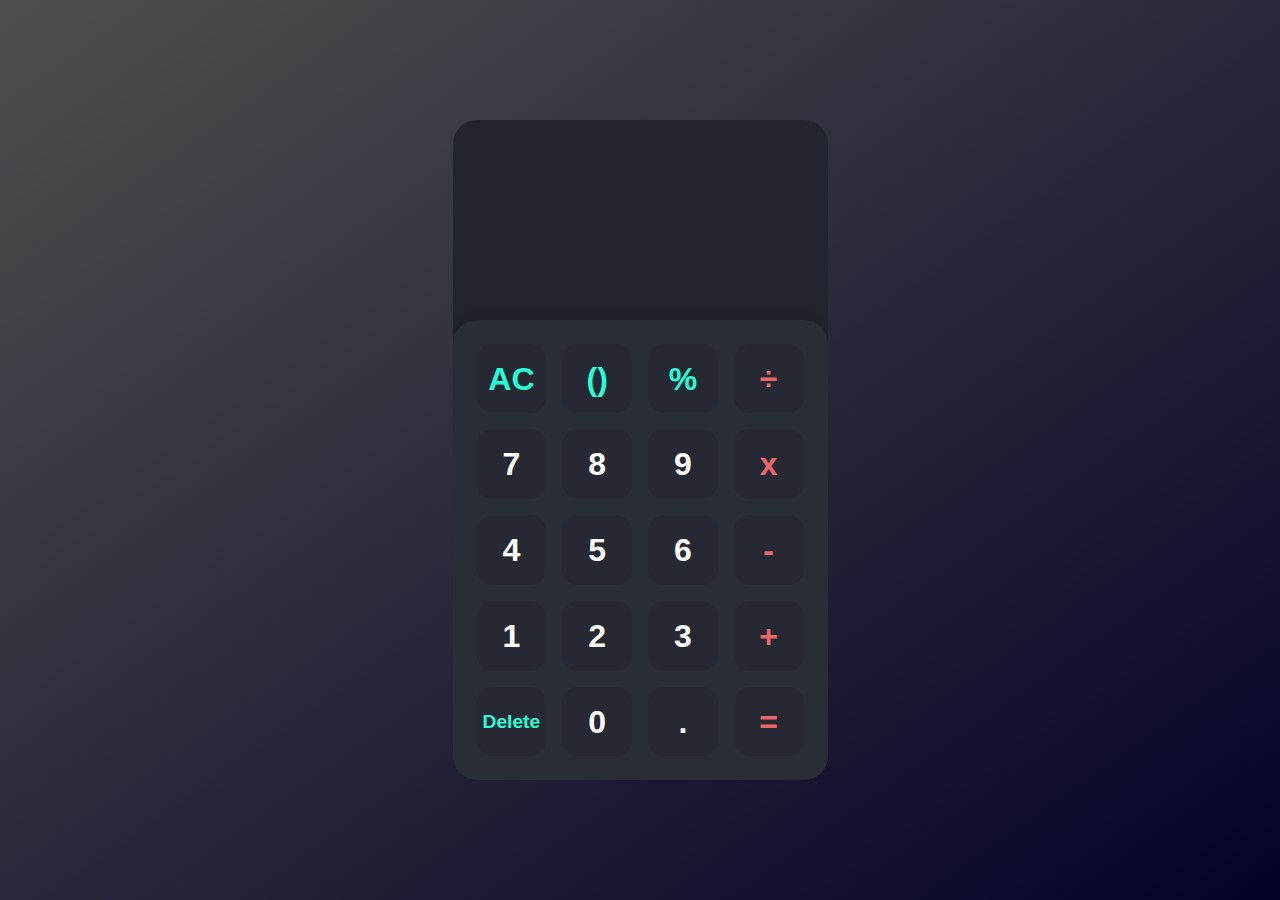
<file: index.html>
<!DOCTYPE html>
<html lang="en">
<head>
    <meta charset="UTF-8">
    <meta name="viewport" content="width=device-width, 
    initial-scale=1.0">
    <title>Calculator</title>
    <link rel="stylesheet" href="style.css">
</head>
<body>
    
<div class="app">

    <div class="calculator">

        <div class="display">
            <div class="content">
                <div class="input"> </div>
                <div class="output"></div>
            </div>
        </div>

        <div class="keys">
            <div data-key="clear" class="key action">
                <span>AC</span>
            </div>
            <div data-key="brackets" class="key action">
                <span>()</span>
            </div>
            <div data-key="%" class="key action">
                <span>%</span>
            </div>
            <div data-key="/" class="key operator">
                <span>÷</span>
            </div>
            <div data-key="7" class="key">
                <span>7</span>
            </div>
            <div data-key="8" class="key">
                <span>8</span>
            </div>
            <div data-key="9" class="key">
                <span>9</span>
            </div>
            <div data-key="*" class="key operator">
                <span>x</span>
            </div>
            <div data-key="4" class="key ">
                <span>4</span>
            </div>
            <div data-key="5" class="key ">
                <span>5</span>
            </div>
            <div data-key="6" class="key ">
                <span>6</span>
            </div>
            <div data-key="-" class="key operator">
                <span>-</span>
            </div>
            <div data-key="1" class="key ">
                <span>1</span>
            </div>
            <div data-key="2" class="key ">
                <span>2</span>
            </div>
            <div data-key="3" class="key ">
                <span>3</span>
            </div>
            <div data-key="+" class="key operator">
                <span>+</span>
            </div>
            <div data-key="backspace" class="key action" id="del">
                <span>Delete</span>
            </div>
            <div data-key="0" class="key ">
                <span>0</span>
            </div> 
            <div data-key="." class="key ">
                <span>.</span>
            </div>
            <div data-key="=" class="key operator">
                <span>=</span>
            </div>
        </div>
    </div>
</div>
<script src="script.js"></script>

</body>
</html>
</file>
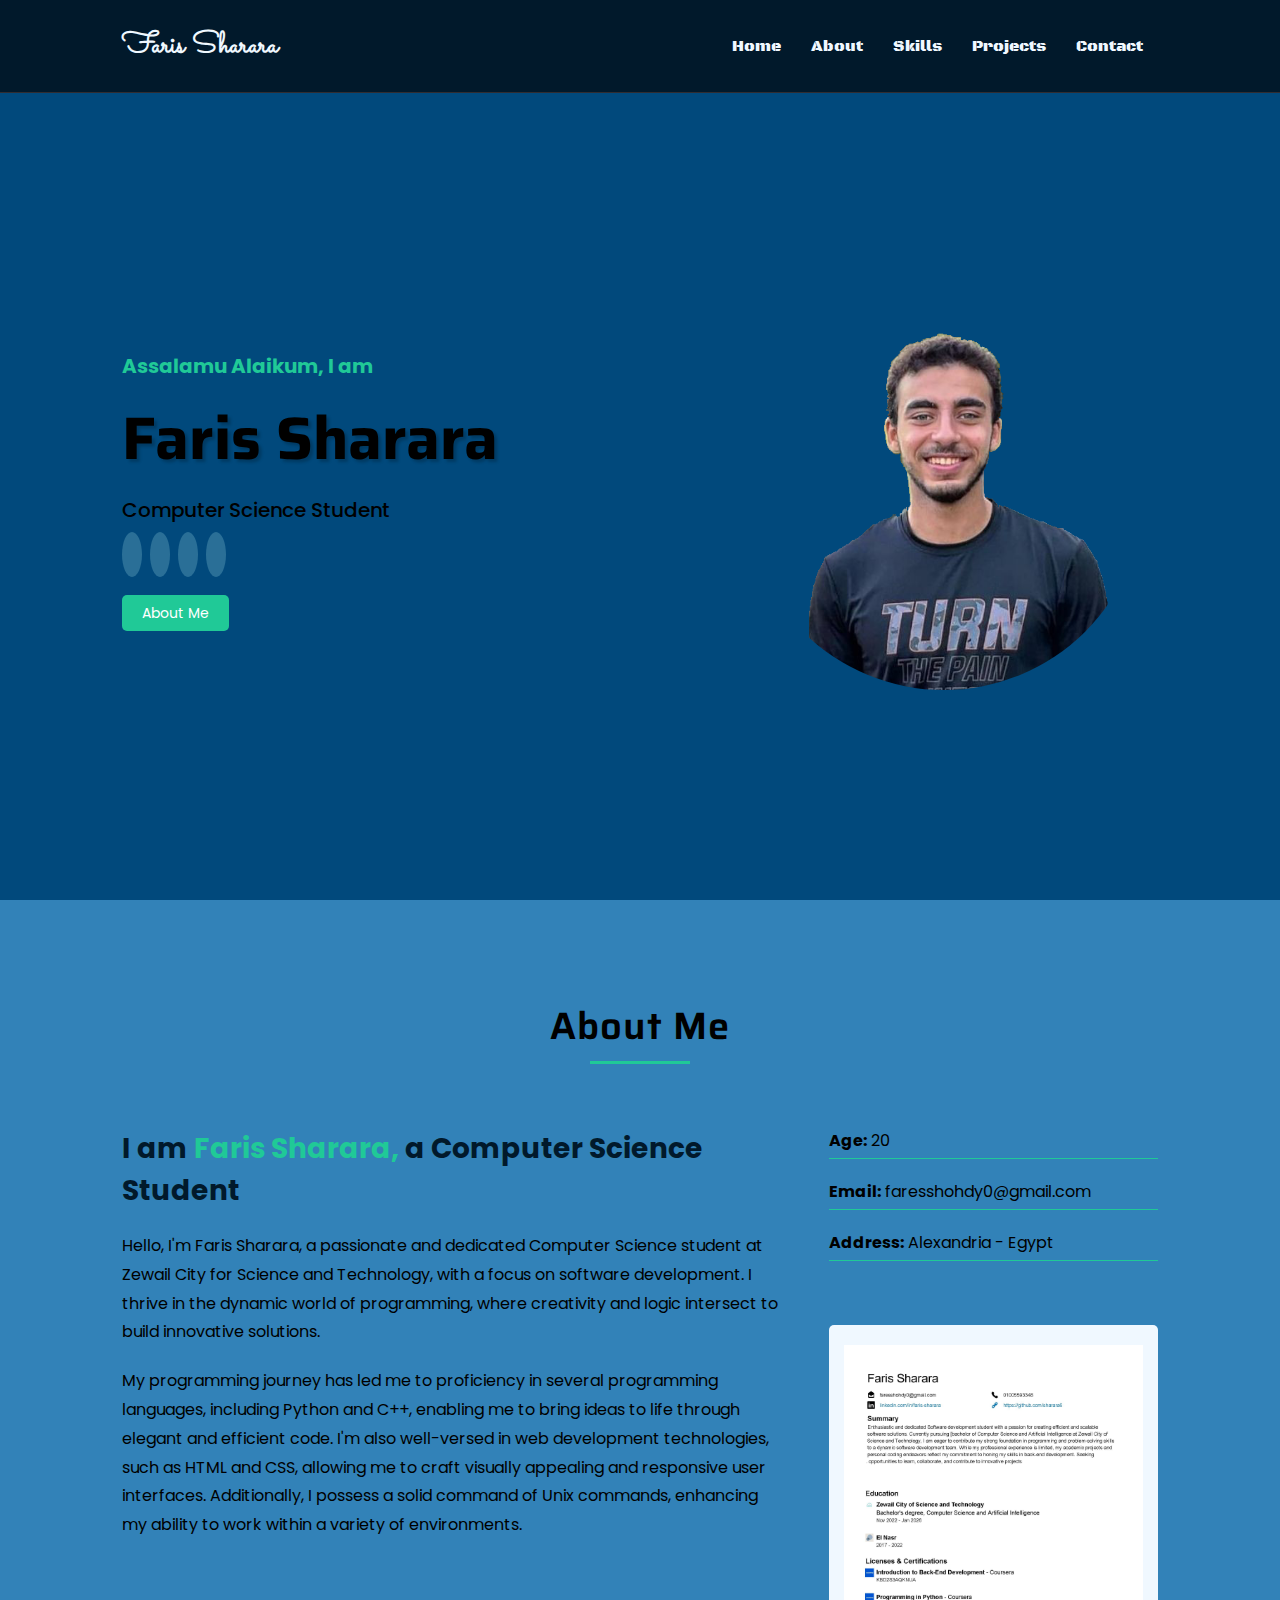
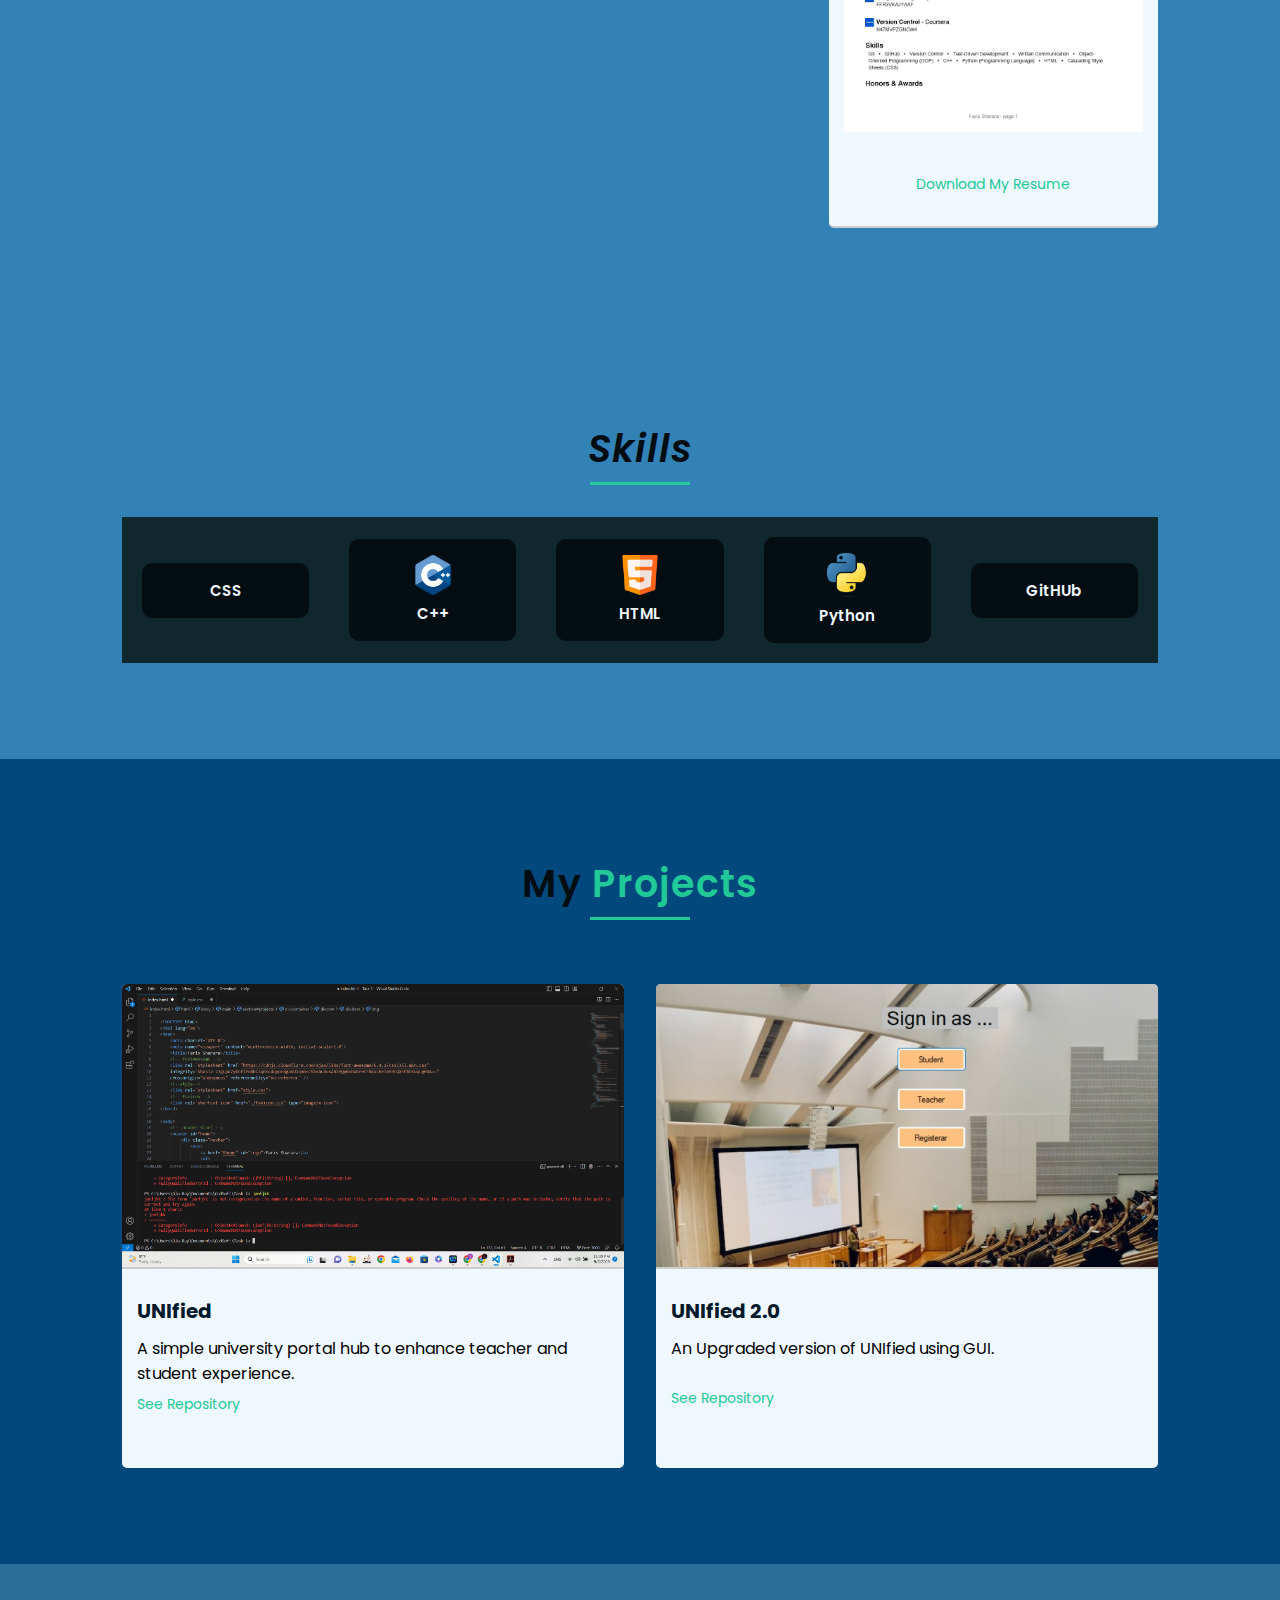
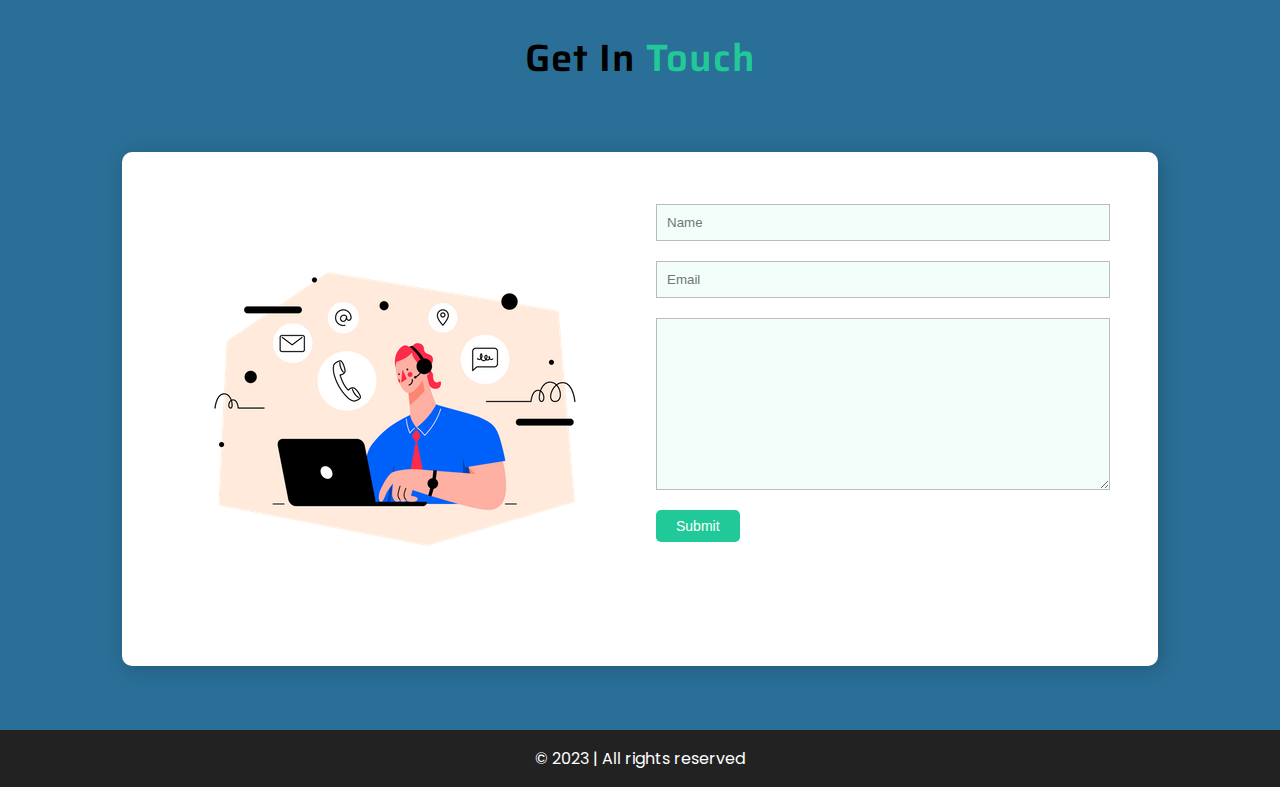
<file: Task 1/index.html>
<!DOCTYPE html>
<html lang="en">
<head>
    <meta charset="UTF-8">
    <meta name="viewport" content="width=device-width, initial-scale=1.0">
    <title>Faris Sharara</title>
    <!-- FontAwesome -->
    <link rel="stylesheet" href="https://cdnjs.cloudflare.com/ajax/libs/font-awesome/6.4.2/css/all.min.css" 
    integrity="sha512-z3gLpd7yknf1YoNbCzqRKc4qyor8gaKU1qmn+CShxbuBusANI9QpRohGBreCFkKxLhei6S9CQXFEbbKuqLg0DA==" 
    crossorigin="anonymous" referrerpolicy="no-referrer" />
    <!--style-->
    <link rel="stylesheet" href="style.css">
    <!-- Favicon -->
    <link rel="shortcut icon" href="./favicon.ico" type="image/x-icon">
</head>

<body>
    <!-- Header Start -->
    <header id="home">
        <div class="navbar">
            <nav>
                <a href="#home" id="logo">Faris Sharara</a>
                <ul>
                    <li><a href="#home">Home</a></li>
                    <li><a href="#about">About</a></li> 
                    <li><a href="#skills">Skills</a></li>  
                    <li><a href="#projects">Projects</a></li> 
                    <li><a href="#contact">Contact</a></li> 
                    
                </ul>
            </nav>
        </div>
        <div class="header-content">
            <div class="content-text">
                <p><span class="text-primary">Assalamu Alaikum, I am </span></p>
                <h1>Faris Sharara</h1>
                <p class="title">Computer Science Student</p>
                <div class="social">
                    <a href="https://github.com/sharara6" target="_blank">
                        <i class="fa-brands fa-github"></i></a>
                    <a href="https://www.linkedin.com/in/faris-sharara/" target="_blank">
                        <i class="fa-brands fa-linkedin"></i></a>
                    <a href="https://www.facebook.com/faris.shohdy/" target="_blank">
                        <i class="fa-brands fa-facebook"></i></a>
                    <a href="https://www.instagram.com/faris_sharara/" target="_blank">
                        <i class="fa-brands fa-instagram"></i></a>
                </div>
                <a href="#about" class="btn-primary">About Me
                    <i class="fa-solid fa-circle-arrow-down"></i>
                </a>
            </div>
            <img src="Faris.png" alt="a pic of faris sharara">

        </div>      
    </header>
    <!-- Header End -->
    
    
    <main>
        <!-- About Start -->
        <section id="about">
            <div class="container">
                <h2>About Me</h2>
                <hr>
                <div class="about-content">
                    <div class="col-1">
                        <h3>I am <span class="text-primary">Faris Sharara,</span> a Computer Science Student</h3>
                        <p>Hello, I'm Faris Sharara, a passionate and dedicated Computer Science student at Zewail City for Science and Technology, with a focus on software development. I thrive in the dynamic world of programming, where creativity and logic intersect to build innovative solutions.</p>
                        <P>My programming journey has led me to proficiency in several programming languages, including Python and C++, enabling me to bring ideas to life through elegant and efficient code. I'm also well-versed in web development technologies, such as HTML and CSS, allowing me to craft visually appealing and responsive user interfaces. Additionally, I possess a solid command of Unix commands, enhancing my ability to work within a variety of environments.</P>
                    </div>
                    <div class="col-2">
                        <p><b>Age:</b> 20</p>
                        <p><b>Email:</b> faresshohdy0@gmail.com</p>
                        <p><b>Address:</b> Alexandria - Egypt</p>
                        <div class="item">
                            <img src="Resume-Faris-Sharara_Page_1.jpg" alt="Cv pic">
                            <a href="Resume-Faris-Sharara.pdf" download>Download My Resume
                                <i class="fa-solid fa-download"></i>
                            </a>
                        </div>
                    </div>
                </div>
            </div>

        </section>
        <!--  About End -->
        <!-- Skills Start -->
        <section id="skills">
            <div class="container">
                <h2>
                    <i class="fa-solid fa-laptop-code"> Skills </i>
                </h2>
                <hr>
                <div class="skills-content">
                    <div class="row">
                        <div class="item">
                            <i class="fa-brands fa-css3-alt" id="css"></i>
                            <p>CSS</p>
                        </div>
                        <div class="item">
                            <img src="6132222.png" alt="C++ pic">
                            <p>C++</p>
                        </div>
                        <div class="item">
                            <img src="1532556.png" alt="HTML pic">
                            <p>HTML</p>
                        </div>
                        <div class="item">
                            <img src="Python-logo-notext.svg.png" alt="Python pic">
                            <p>Python</p>
                        </div>
                        <div class="item">
                            <i class="fa-brands fa-github" id="github"></i>
                            <p id="github-p">GitHUb</p>
                        </div>
                    </div>
                </div>
            </div>
        </section>
        <!-- Skills End -->
        <!-- Projects Start -->
        <section id="projects">
          <div class="container">
            <h2>
                <i class="fa-solid fa-laptop-code"></i> My <span class="text-primary"> Projects</span> 
            </h2>
            <hr>
            <div class="row">
                <!-- 1st Project -->
                <div class="item">
                    <img src="Screenshot 2023-09-02 233949.png" alt="UNIfied img">
                    <div class="item-content">
                        <h3>
                            UNIfied
                        </h3>
                        <p>A simple university portal hub to enhance teacher and student experience.</p>
                        <a href="https://github.com/sharara6/UNIfied"target="_blank">See Repository </a>
                    </div>
                </div>
                <!-- 2nd Project -->
                <div class="item">
                    <img src="Screenshot 2023-09-02 233912.png" alt="UNIfied_2.0 img">
                    <div class="item-content">
                        <h3>
                            UNIfied 2.0
                        </h3>
                        <p id="uni">An Upgraded version of UNIfied using GUI.</p>
                        <a href="https://github.com/sharara6/UNIfied_2.0"target="_blank">See Repository </a>
                    </div>
                    
                </div>
            </div>
          </div>  
        </section>
        <!-- Projects End -->
        <!-- Contact Start -->
        <section id="contact">
                <div class="container">
                    <h2><i class="fa-solid fa-headset">
                    </i>Get In <span class="text-primary">Touch</span></h2>
                
                <div class="row">
                    <img src="contact-us-4922730-4097177.png" alt="contact pic">
                    <form action="https://formsubmit.co/faresshohdy0@gmail.com" method="POST">
                        <input type="text" name="Name" id="Name" placeholder="Name" required>
                        <input type="email" name="Email" id="Email" placeholder="Email" required>
                        <textarea name="Message" id="Message" cols="30" rows="10" placeholder="Message" required>
                        </textarea>
                        <button type="submit" class="btn-primary">Submit</button>
                    </form>
                </div>
            </div>
        </section>
        <!-- Contact End -->
    </main>
    <!-- Footer start -->
    <footer>
            <p>&copy; 2023 | All rights reserved</p>
    </footer>
     <!-- Footer End -->
</body>
</html>
</file>
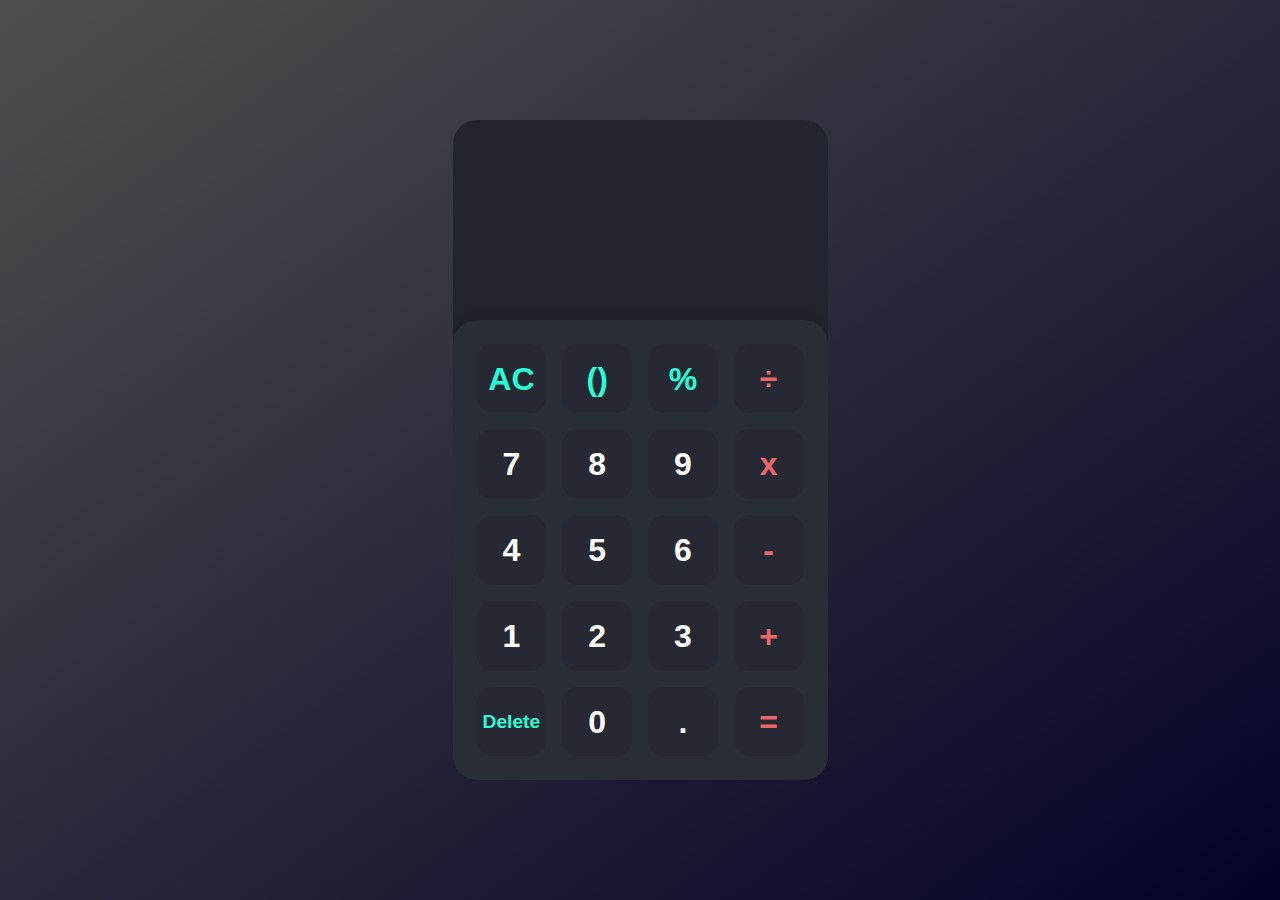
<file: Task3/index.html>
<!DOCTYPE html>
<html lang="en">
<head>
    <meta charset="UTF-8">
    <meta name="viewport" content="width=device-width, 
    initial-scale=1.0">
    <title>Calculator</title>
    <link rel="stylesheet" href="style.css">
</head>
<body>
    
<div class="app">

    <div class="calculator">

        <div class="display">
            <div class="content">
                <div class="input"> </div>
                <div class="output"></div>
            </div>
        </div>

        <div class="keys">
            <div data-key="clear" class="key action">
                <span>AC</span>
            </div>
            <div data-key="brackets" class="key action">
                <span>()</span>
            </div>
            <div data-key="%" class="key action">
                <span>%</span>
            </div>
            <div data-key="/" class="key operator">
                <span>÷</span>
            </div>
            <div data-key="7" class="key">
                <span>7</span>
            </div>
            <div data-key="8" class="key">
                <span>8</span>
            </div>
            <div data-key="9" class="key">
                <span>9</span>
            </div>
            <div data-key="*" class="key operator">
                <span>x</span>
            </div>
            <div data-key="4" class="key ">
                <span>4</span>
            </div>
            <div data-key="5" class="key ">
                <span>5</span>
            </div>
            <div data-key="6" class="key ">
                <span>6</span>
            </div>
            <div data-key="-" class="key operator">
                <span>-</span>
            </div>
            <div data-key="1" class="key ">
                <span>1</span>
            </div>
            <div data-key="2" class="key ">
                <span>2</span>
            </div>
            <div data-key="3" class="key ">
                <span>3</span>
            </div>
            <div data-key="+" class="key operator">
                <span>+</span>
            </div>
            <div data-key="backspace" class="key action" id="del">
                <span>Delete</span>
            </div>
            <div data-key="0" class="key ">
                <span>0</span>
            </div> 
            <div data-key="." class="key ">
                <span>.</span>
            </div>
            <div data-key="=" class="key operator">
                <span>=</span>
            </div>
        </div>
    </div>
</div>
<script src="script.js"></script>

</body>
</html>
</file>
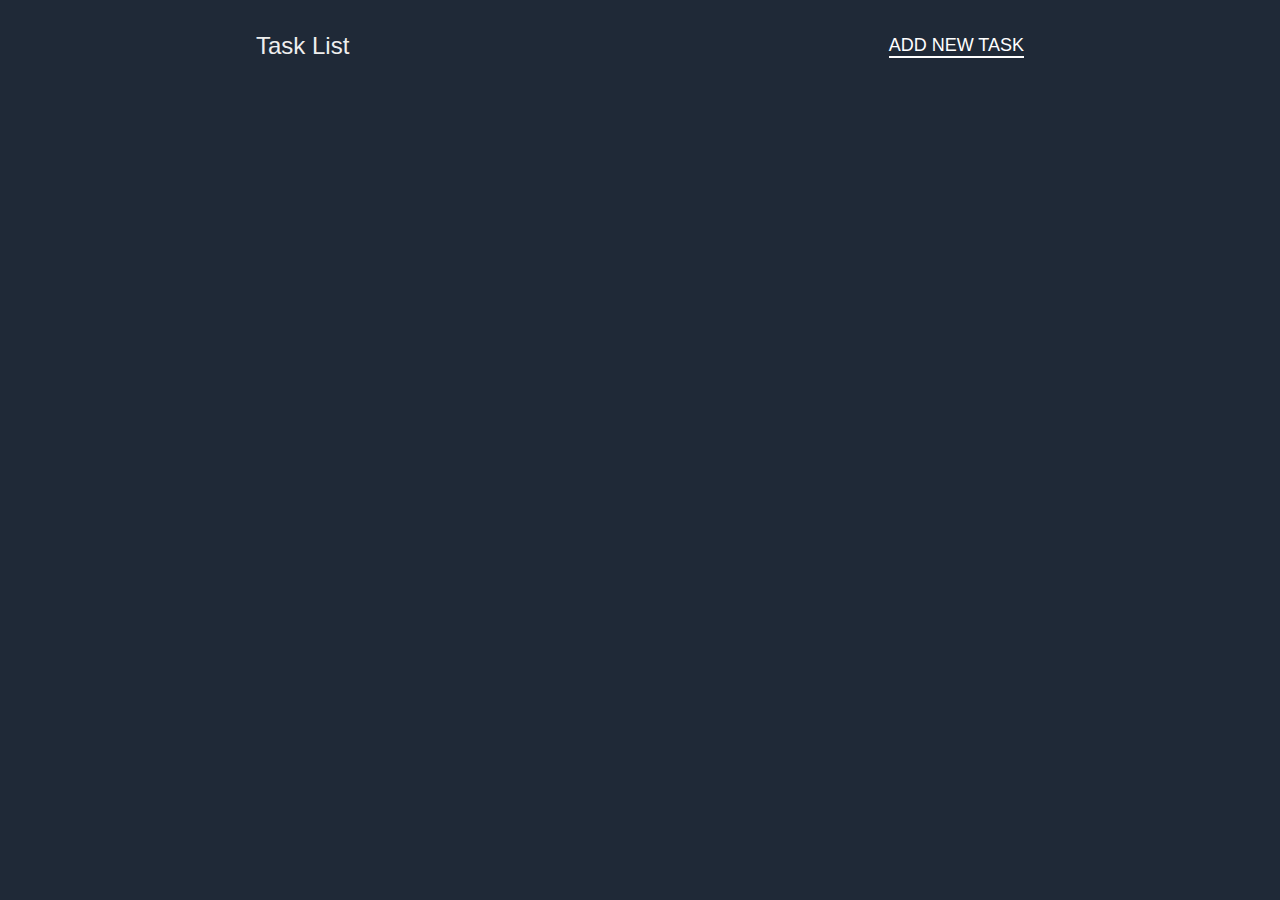
<file: Task_2.4/index.html>
<!DOCTYPE html>
<html lang="en">
<head>
    <meta charset="UTF-8">
    <meta name="viewport" content="width=device-width, initial-scale=1.0">
    <title>To-Do App</title>
    <link rel="stylesheet" href="style.css">
</head>
<body>

    <main>
        <div class="app">
            <Header>
                <H1>Task List</H1>
                <button id="create">Add New Task</button>
            </Header>

            <div class="todo-list" id="list">
                <!-- <div class="item">
                    <input type="checkbox">
                    <input type="text" value="Todo content goes here" disabled>
                    <div class="actions">
                        <button class="material-icons">Edit</i></button>
                        <button class="material-icons-remove-btn">Delete</button>
                    </div>
                </div> -->
            </div>
        </div>
    </main>
 <script src="script.js"></script>
</body>
</html>
</file>
<file: style.css>
*{
    margin: 0;
    padding: 0;
    box-sizing: border-box;
    font-family: sans-serif;
}
body{
    background-image: linear-gradient(to bottom right,rgb(80, 78, 78), rgb(3, 3, 39));
}
.app {
    display: flex;
    justify-content: center;
    align-items: center;
    height: 100vh;
}

.calculator{
    background-color: #22252D;
    width: 100%;
    max-width: 375px;
    min-height: 640px;
    display: flex;
    flex-direction: column;
    border-radius: 1.5rem;
    overflow: hidden;
}
.display{
    min-height: 200px;
    padding: 1.5rem;
    display: flex;
    justify-content:flex-end ;
    align-items: flex-end;
    color: white;
    text-align: right;
    flex: 1 1 0%;
}
.display .input{
    font-size: 1.25rem;
    margin-bottom: 0.5rem;
}
.display .output{
    font-size: 3rem;
    font-weight: 700;
    width: 100%;
    max-width: 100%;
    overflow: auto;
}
.display .operator{
    color: #eb6666;
}
.display .brackets, 
.display .percent{
    color: #26fed7;
}
.keys {
    background-color: #292d36;
    padding: 1.5rem;
    border-radius: 1.5rem 1.5rem 0 0;
    display: grid;
    grid-template-columns: repeat(4, 1fr);
    grid-template-rows: repeat(4, 1fr);
    grid-gap: 1rem;
    box-shadow: 0px -2px 16px rgba(0, 0, 0, 0.2);
}
.keys .key{
    position: relative;
    cursor: pointer;
    display: block;
    height: 0;
    padding-top: 100%;
    background-color:#262933 ;
    border-radius: 1rem;
    transition: 0.2s;
    user-select: none;
}
.keys .key span{
    position: absolute;
    top: 50%;
    left: 50%;
    transform: translate(-50%, -50%);
    font-size: 2rem;
    font-weight: 700;
    color: #fff;
}
.keys .key:hover{
    box-shadow: inset 0px 0px 8px rgba(0, 0, 0, 0.2);
}

.keys .key.operator span{
    color: #eb6666;
}
.keys .key.action span{
    color: #26fed7;
}
.keys .key.action#del span{
    font-size: 1.2rem;
}
</file>
<file: Task 1/style.css>
@import url('https://fonts.googleapis.com/css2?family=Black+Ops+One&family=Poppins:wght@300;400;500;600;700&family=Sacramento&family=Saira:wght@700&display=swap');
:root{
    --bg-primary:#01497C;
    --bg-secondary:#00f4ab0c;
    --primary-color:#01192b;
    --secondary-color:#2A6F97;
    --third-color:#20c997;
    --grid-bg:#0f272d;
}
*{
    margin:0;
    padding:0;
    box-sizing: border-box;
}
html{
    scroll-behavior: smooth;
}
#home #logo{
    font-family: 'Sacramento', cursive;
    color: aliceblue;
    font-size:30px ;
    font-weight: 600;
}
ul{
    list-style: none;
}
body{
    font-family: 'Poppins', sans-serif;
}
h1,h2{
    font-family: 'Saira', sans-serif;
}
a{
    text-decoration: none;
}
/* Utility Classes */
.container{
    max-width: 1100px;
    margin: auto;
    padding: 0 2rem;
}
.text-primary{
    color:var(--third-color) ;
}
.btn-primary{
    background-color:var(--third-color) ;
    color:white ;
    padding: 8px 20px;
    font-size: 14px;
    border-radius: 5px;
    transition: all 0.3s ease;
    border: none;
    cursor: pointer;
}
.btn-primary:hover{
    background-color: #14644c;
}
/* Header  Start*/
#home {
    background-color:var(--bg-primary) ;
    height: 100vh;
}
#home .navbar{
background-color: var(--primary-color);
border-bottom: 1px solid #3e3232ca;
position: fixed;
width: 100%;
z-index: 1;
}
#home .navbar nav{
    display: flex;
    justify-content:space-between ;
    align-items:center ;
    max-width: 1100px;
    margin: auto;
    padding: 1.5rem 2rem;
}
#home .navbar nav ul{
    font-family: 'Black Ops One', cursive;
    display: flex;
    justify-content: center;
    align-items: center;
}
#home .navbar nav ul a{
    margin: 0 15px;
    color: aliceblue;
}
#home .header-content{
    display: grid;
    grid-template-columns: 1.5fr 1fr;
    align-items: center;
    max-width: 1100px;
    margin: auto;
    padding: 5rem 2rem 0;
    height: 100%;
}
#home .header-content .content-text{
    margin-bottom:5px ;
}
#home .header-content img{
    max-width: 400px;
    border-radius: 50%;
}
#home .header-content p span{
    font-weight: 700;
    font-size :20px;
}
#home .header-content h1{
    font-size:60px ;
    text-shadow: 3px 3px 3px rgba(0, 0, 0, 0.2);
    margin-top: 10px;
}
#home .header-content .title{
    font-size: 20px;
    margin: 10px 0;
    font-weight: 500;
}
#home .header-content .social{
    margin: 1rem 0 2rem;
}
#home .header-content .social a i{
    font-size: 18px;
    padding: 10px;
    background-color:var(--secondary-color);
    color:aliceblue;
    border-radius: 100%;
    margin-right: 8px;
    transition: all 0.3s ease;
}
#home .header-content .social a i:hover{
    transform: scale(0.85);
}
/* Header  End*/

/* About start  */
#about,
#skills,
#projects{
    padding: 6rem 0;
    background-color: #3282B8;
}
#about h2,
#skills h2, 
#projects h2,
#contact h2{
    text-align: center;
    font-size: 38px;
    font-weight: 600;
    letter-spacing: 1px;
}
#about hr, 
#projects hr{
    width: 100px;
    height: 3px;
    border: none;
    margin: 5px auto 0;
    background-color: var(--third-color);
}
#about .about-content{
    margin-top: 4rem;
    display: grid;
    grid-template-columns: 2fr 1fr;
    column-gap: 3rem;
}
#about .about-content .col-1 h3 {
    font-size: 28px;
    margin-bottom:20px ;
    color: var(--primary-color);
}
#about .about-content .col-1 p{
    margin-bottom: 20px;
    line-height: 1.8;
}
#about .about-content .col-2 p{
    margin-bottom: 20px;
    border-bottom: 1px solid #20c997;
    padding-bottom: 5px;
}
#about .about-content .col-2 .item{
    border-top-left-radius: 5px;
    border-top-right-radius: 5px;
    border-bottom: 2px solid #ccc;
    justify-content: center;
    align-items: center;
    margin-top: 4rem;
    padding: 20px 15px 30px;
    background-color: aliceblue;  
    border-radius: 5px;
    display: block;
    text-align: center;
    transition: all 0.3s ease;
}
#about .about-content .col-2 .item:hover{
    transform: scale(1.03);
}
#about .about-content .col-2 .item a{
    font-size: 14px;
    color: var(--third-color);
}
#about .about-content .col-2 .item img{
    max-width: 100%;
    margin-bottom: 2rem;
}
/* About End */
/* Skills Start */
#skills hr{
    width: 100px;
    height: 3px;
    border: none;
    margin: 5px auto 0;
    background-color: var(--third-color);
}
#skills{
    color: var(--bg-primary);
}
#skills .row img{
    max-width: 40px;
}
#skills h2  ,#projects h2{
    font-family: 'Poppins', sans-serif;
    color: #040D12;
}
#skills .skills-content{
    margin-top: 2rem;
    background-color: var(--grid-bg);
}
#skills .skills-content .row{
    display: grid;
    grid-template-columns: repeat(5, 1fr);
    align-items: center;
    text-align: center;
}
#skills .skills-content .row .item{
    background-color: #040D12;
    margin: 20px;
    padding: 1rem;
    border-radius: 10px;
    min-width: 10px;
    transition: all 0.3s ease;
}
#skills .skills-content .row .item:hover{
    box-shadow: 10px 10px 10px #00f4ab0c ;
}
#skills .skills-content .row p{
    font-size: 15px;
    font-weight: 600;
    color: aliceblue;
}
#skills .skills-content .row #github{
    color: white;
    font-size: 40px;
    margin-bottom: 0.5rem;
}
#skills .skills-content .row #css{
    color: #2965f1;
    font-size: 40px;
    margin-bottom: 0.5rem;
}
/* skills End */
/* Projects start  */
#projects{
   background-color: var(--bg-primary); 
}
#projects .row .item img{
    max-width: 100%;
    border-top-left-radius: 5px;
    border-top-right-radius: 5px;
    border-bottom: 2px solid #ccc;
}
#projects .row{
    display: grid;
    grid-template-columns: repeat(2 , 1fr);
    justify-content: center;
    align-items: center;
    gap: 2rem ;
    margin-top: 4rem;
}
#projects .row #uni{
    margin-bottom:1.5rem ;
}
#projects .row .item .item-content{
    padding: 20px 15px 30px;
    min-height: 12rem;
}
#projects .row .item .item-content h3{
    font-size: 20px;
    color: var(--primary-color);
    margin-bottom: 10px;
}
#projects .row .item .item-content p{
    margin-bottom: 5px;
}
#projects .row .item{
  background-color: aliceblue;  
  border-radius: 5px;
  transition: all 0.3s ease;
}
#projects .row .item:hover{
   transform: scale(1.03); 
}
#projects .row .item .item-content a{
    font-size: 14px;
    color: var(--third-color);
}
/* projects end */
/* Contact Start */
#contact{
    background: var(--secondary-color);
    padding: 4rem 0;
}
#contact .row{
    margin-top: 4rem;
    display: grid;
    column-gap: 2rem;
    grid-template-columns: repeat(2, 1fr);
    background: white;
    box-shadow: 3px 3px 20px rgba(0, 0, 0, 0.2);
    padding: 2rem 3rem;
    border-radius: 10px;
}
#contact .row input,
textarea{
    display: block;
    width: 100%;
    margin: 20px 0;
    padding: 10px;
    outline: none;
    background: var(--bg-secondary);
    border: 1px solid #bbb;
}
/* Contact End */
/* Footer start */
footer{
    background-color:#222 ;
    color: white;
    padding: 1rem 0;
    text-align: center;
}
/* Footer End */
/* Tablet responsive */
@media(max-width:768px){
    /* home */
    #home .navbar nav{
        display: block;
        text-align: center;
    }
    #home .navbar nav ul{
       margin-top: 20px; 
    }
    #home .navbar nav ul a{
        margin: 0 8px;
    }
    #home .header-content{
        grid-template-columns: 1fr;
    }
    #home .header-content .content-text{
        margin-bottom: 0rem;
        margin-top: 5rem;
    }
    #home .header-content img{
        max-width: 350px;
        margin: auto
    }
    #home .header-content h1{
        font-size: 50px;
    }
    /* about */
    #about .about-content,
    #contact .row{
        grid-template-columns: 1fr;
        row-gap: 3rem;
    }
    #about .about-content .col-2 .item{
        max-width: 210px;
        margin: 4rem auto;
    }
    #about .about-content .col-2 .item img{
        max-width: 10rem;
    }
    /* skills */
    #skills .skills-content .row,
    #projects .row
    {
        grid-template-columns: repeat(2, 1fr);
    }
    #skills .skills-content{
        border-radius: 5px;
    } 
    /* contact */
    #contact .row img{
        max-width: 250px;
        margin: auto;
    }
}
/* Mobile response */
@media(max-width:528px){
    #home .header-content h1{
        font-size: 35px;
    }
    #home .header-content p span,
    #home .header-content .title{
        font-size: 16px;
    }
    #home .header-content img{
        margin-top: 2rem;
    }
    #about h2,
    #skills h2, 
    #projects h2,
    #contact h2{
        font-size: 30px;
    }
    #about .about-content .col-1 h3 {
        font-size:20px;
    }
    #skills .skills-content .row,
    #projects .row{
        grid-template-columns: 1fr;
    }
    #skills .skills-content{
        border-radius: 5px;
    }
    #contact .row{
        padding: 2rem 1rem;
    }
}
</file>
<file: Task3/style.css>
*{
    margin: 0;
    padding: 0;
    box-sizing: border-box;
    font-family: sans-serif;
}
body{
    background-image: linear-gradient(to bottom right,rgb(80, 78, 78), rgb(3, 3, 39));
}
.app {
    display: flex;
    justify-content: center;
    align-items: center;
    height: 100vh;
}

.calculator{
    background-color: #22252D;
    width: 100%;
    max-width: 375px;
    min-height: 640px;
    display: flex;
    flex-direction: column;
    border-radius: 1.5rem;
    overflow: hidden;
}
.display{
    min-height: 200px;
    padding: 1.5rem;
    display: flex;
    justify-content:flex-end ;
    align-items: flex-end;
    color: white;
    text-align: right;
    flex: 1 1 0%;
}
.display .input{
    font-size: 1.25rem;
    margin-bottom: 0.5rem;
}
.display .output{
    font-size: 3rem;
    font-weight: 700;
    width: 100%;
    max-width: 100%;
    overflow: auto;
}
.display .operator{
    color: #eb6666;
}
.display .brackets, 
.display .percent{
    color: #26fed7;
}
.keys {
    background-color: #292d36;
    padding: 1.5rem;
    border-radius: 1.5rem 1.5rem 0 0;
    display: grid;
    grid-template-columns: repeat(4, 1fr);
    grid-template-rows: repeat(4, 1fr);
    grid-gap: 1rem;
    box-shadow: 0px -2px 16px rgba(0, 0, 0, 0.2);
}
.keys .key{
    position: relative;
    cursor: pointer;
    display: block;
    height: 0;
    padding-top: 100%;
    background-color:#262933 ;
    border-radius: 1rem;
    transition: 0.2s;
    user-select: none;
}
.keys .key span{
    position: absolute;
    top: 50%;
    left: 50%;
    transform: translate(-50%, -50%);
    font-size: 2rem;
    font-weight: 700;
    color: #fff;
}
.keys .key:hover{
    box-shadow: inset 0px 0px 8px rgba(0, 0, 0, 0.2);
}

.keys .key.operator span{
    color: #eb6666;
}
.keys .key.action span{
    color: #26fed7;
}
.keys .key.action#del span{
    font-size: 1.2rem;
}
</file>
<file: Task_2.4/style.css>
:root{
    --dark:#374151;
    --darker:#1f2937;
    --darkest:#111827;
    --gray:#6b8390;
    --light:#eee;
    --pink:#ec4899;
    --purple:#8b5cf6;
}

* {
	margin: 0;
	padding: 0;
	box-sizing: border-box;

	font-family: sans-serif;
}

button {
	appearance: none;
	background: none;
	outline: none;
	border: none;

	cursor: pointer;
}
button text:not(:disabled){
	background: yellow;
}
body {
	background-color: var(--darker);
	color: #fff;
}

main {
	min-height: 100vh;
	display: flex;
	justify-content: center;
	padding: 2rem 1.5rem;
}

.app {
	width: 100%;
	max-width: 768px;
}

.app header {
	display: flex;
	align-items: center;
	justify-content: space-between;
	margin-bottom: 1rem;
}

.app header h1 {
	color: var(--light);
	font-size: 24px;
	font-weight: 400;
}

.app header button {
	color:var(--p);
	font-size: 18px;
	border-bottom: 2px solid #fff;
	text-transform: uppercase;
	
}

.item {
	display: flex;
	align-items: center;
	justify-content: space-between;
	padding: 1.5rem;
	border-radius: 1rem;
	background-color: var(--darkest);
	box-shadow: 0 0 4px rgba(0, 0, 0, 0.1);
	margin-bottom: 1.5rem;
	color: var(--light);
}

.item:last-of-type {
	margin-bottom: 0;
}

.item input[type="checkbox"] {
	margin-right: 1rem;
}

.item input[type="checkbox"]:hover{
	transform: scale(1.2);
}

.item input[type="text"] {
	appearance: none;
	background: none;
	border: none;
	outline: none;
	font-weight: 400;
	color: var(--light);
	font-size: 20px;
	flex: 1 1 0%;
	margin-right: 1rem;
	transition: 0.3s;
	text-transform: capitalize;
}

.item input[type="text"]:not(:disabled) {
	color: var(--pink);
	
}

.item.complete {
	opacity: 0.7;
}

.item.complete input[type="text"] {
	text-decoration: line-through;
}

.item:hover,
.item:focus-within {
	outline: 2px solid #fff;
}

.actions button {
	cursor: pointer;
    margin:0 0.5rem;
    font-size: 16px;
    font-weight: 700;
    text-transform: uppercase;
    transition: 0.4s;
}

.actions button.remove-btn {
	color: crimson;
}
.actions button.edit-btn{
	background-image: linear-gradient(to right,var(--pink),var(--purple));
    -webkit-background-clip: text;
    -webkit-text-fill-color: transparent;
}

.actions button:hover {
	opacity: 0.8;
}

.actions button:last-of-type {
	margin-right: 0;
}
.actions button:active{
    opacity: 0.6;
}
</file>
